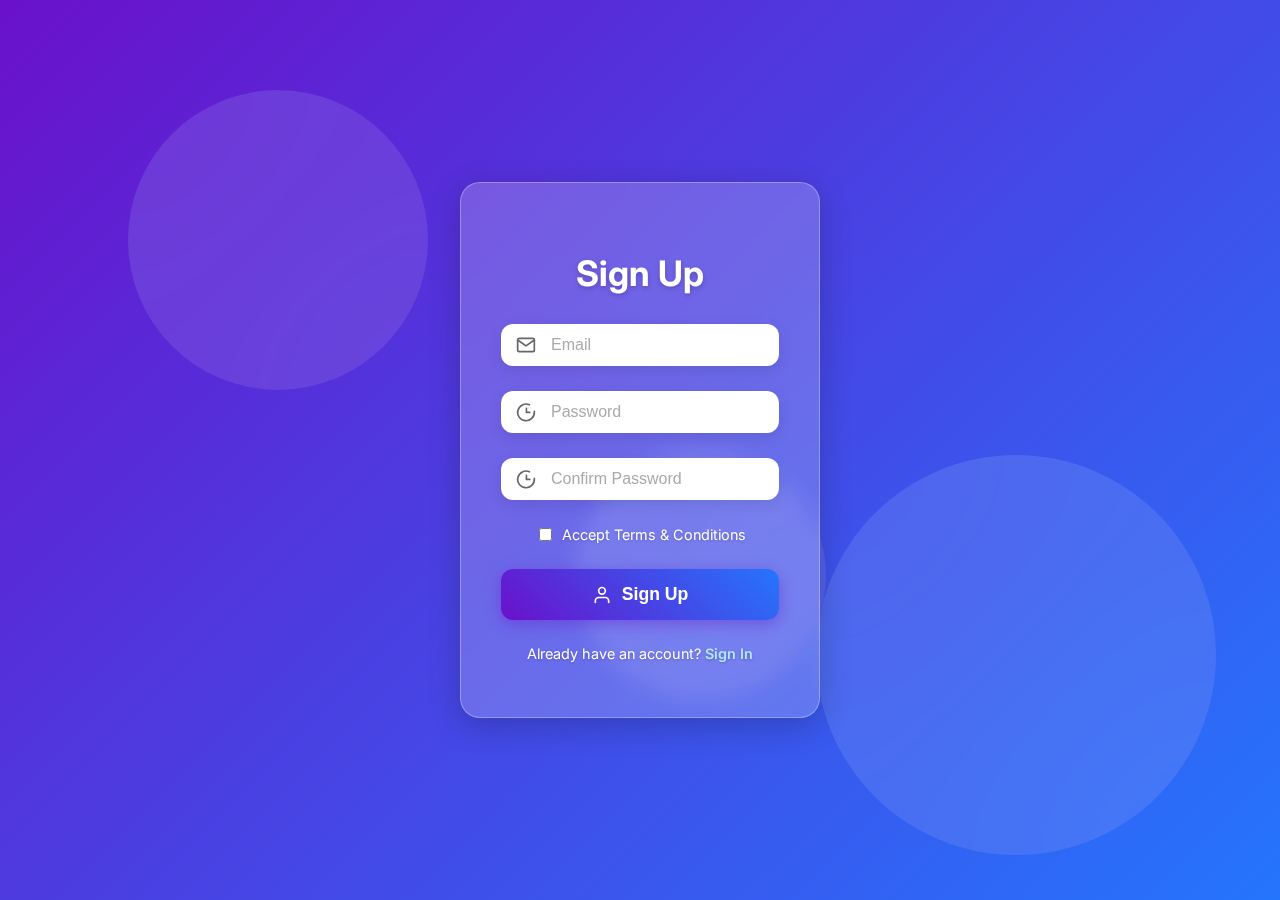
<file: index.html>
<!DOCTYPE html>
<html lang="en">
  <head>
    <meta charset="UTF-8" />
    <meta name="viewport" content="width=device-width, initial-scale=1.0" />
    <title>Register</title>
    <link rel="stylesheet" href="index.css" />
    <link rel="preconnect" href="https://fonts.googleapis.com" />
    <link rel="preconnect" href="https://fonts.gstatic.com" crossorigin />
    <link
      href="https://fonts.googleapis.com/css2?family=Inter:wght@400;600;700&display=swap"
      rel="stylesheet"
    />
  </head>
  <body>
    <div class="background">
      <div class="circle circle1"></div>
      <div class="circle circle2"></div>
      <div class="circle circle3"></div>
    </div>

    <div class="main-container">
      <div class="glass-card register-card">
        <h2 class="card-title">Sign Up</h2>
        <form id="registerForm">
          <div class="input-container">
            <svg
              xmlns="http://www.w3.org/2000/svg"
              width="24"
              height="24"
              viewBox="0 0 24 24"
              fill="none"
              stroke="currentColor"
              stroke-width="2"
              stroke-linecap="round"
              stroke-linejoin="round"
              class="input-icon"
            >
              <path
                d="M4 4h16c1.1 0 2 .9 2 2v12c0 1.1-.9 2-2 2H4c-1.1 0-2-.9-2-2V6c0-1.1.9-2 2-2z"
              ></path>
              <polyline points="22,6 12,13 2,6"></polyline>
            </svg>
            <input type="email" id="email" placeholder="Email" required />
          </div>
          <div class="input-container">
            <svg
              xmlns="http://www.w3.org/2000/svg"
              width="24"
              height="24"
              viewBox="0 0 24 24"
              fill="none"
              stroke="currentColor"
              stroke-width="2"
              stroke-linecap="round"
              stroke-linejoin="round"
              class="input-icon"
            >
              <path d="M22 11.08V12a10 10 0 1 1-5.93-8.66"></path>
              <path d="M12.5 7.5v5h4"></path>
            </svg>
            <input
              type="password"
              id="password"
              placeholder="Password"
              required
            />
          </div>
          <div class="input-container">
            <svg
              xmlns="http://www.w3.org/2000/svg"
              width="24"
              height="24"
              viewBox="0 0 24 24"
              fill="none"
              stroke="currentColor"
              stroke-width="2"
              stroke-linecap="round"
              stroke-linejoin="round"
              class="input-icon"
            >
              <path d="M22 11.08V12a10 10 0 1 1-5.93-8.66"></path>
              <path d="M12.5 7.5v5h4"></path>
            </svg>
            <input
              type="password"
              id="confirmPassword"
              placeholder="Confirm Password"
              required
            />
          </div>

          <!-- "Accept terms and conditions" checkbox -->
          <div class="checkbox-container">
            <input type="checkbox" id="terms" required />
            <label for="terms">Accept Terms & Conditions</label>
          </div>

          <div id="errorMessage" class="error-message"></div>

          <button type="submit" class="cta-button">
            <svg
              xmlns="http://www.w3.org/2000/svg"
              width="24"
              height="24"
              viewBox="0 0 24 24"
              fill="none"
              stroke="currentColor"
              stroke-width="2"
              stroke-linecap="round"
              stroke-linejoin="round"
              class="button-icon"
            >
              <path d="M20 21v-2a4 4 0 0 0-4-4H8a4 4 0 0 0-4 4v2"></path>
              <circle cx="12" cy="7" r="4"></circle>
            </svg>
            Sign Up
          </button>
        </form>
        <p class="link-text">
          Already have an account? <a href="login.html">Sign In</a>
        </p>
      </div>
    </div>

    <script src="index.js"></script>
  </body>
</html>
</file>
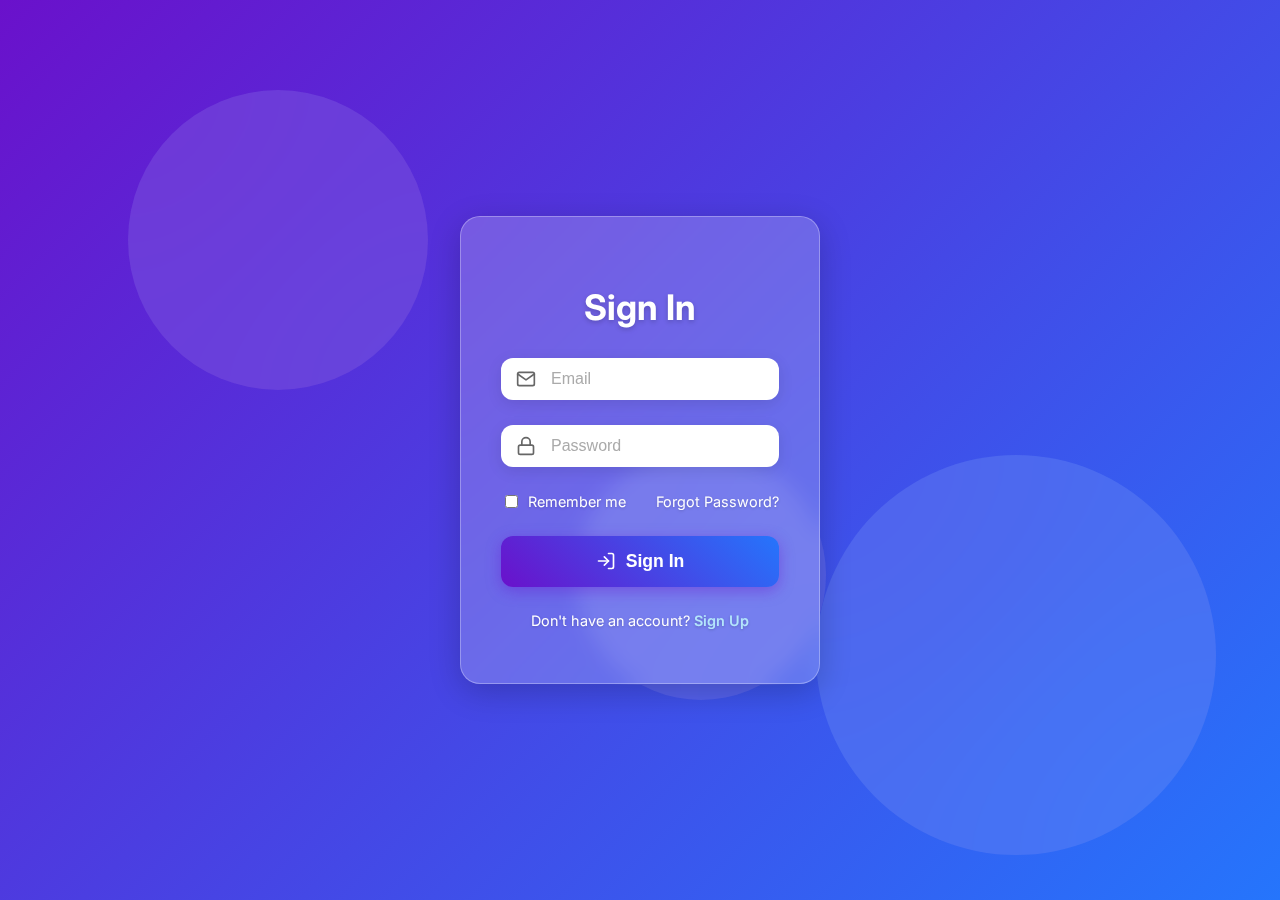
<file: home.html>
<!DOCTYPE html>
<html lang="en">
  <head>
    <meta charset="UTF-8" />
    <meta name="viewport" content="width=device-width, initial-scale=1.0" />
    <title>Home</title>
    <link rel="stylesheet" href="home.css" />
    <link rel="preconnect" href="https://fonts.googleapis.com" />
    <link rel="preconnect" href="https://fonts.gstatic.com" crossorigin />
    <link
      href="https://fonts.googleapis.com/css2?family=Inter:wght@400;600;700&display=swap"
      rel="stylesheet"
    />
  </head>
  <body>
    <div class="background">
      <div class="circle circle1"></div>
      <div class="circle circle2"></div>
      <div class="circle circle3"></div>
    </div>

    <div class="main-container">
      <div class="glass-card home-card">
        <h1 class="card-title" id="welcomeMessage"></h1>
        <button id="logoutButton" class="cta-button logout-button">
          <svg
            xmlns="http://www.w3.org/2000/svg"
            width="24"
            height="24"
            viewBox="0 0 24 24"
            fill="none"
            stroke="currentColor"
            stroke-width="2"
            stroke-linecap="round"
            stroke-linejoin="round"
            class="button-icon"
          >
            <path d="M9 21H5a2 2 0 0 1-2-2V5a2 2 0 0 1 2-2h4"></path>
            <polyline points="16 17 21 12 16 7"></polyline>
            <line x1="21" y1="12" x2="9" y2="12"></line>
          </svg>
          Logout
        </button>
      </div>
    </div>

    <script src="home.js"></script>
  </body>
</html>
</file>
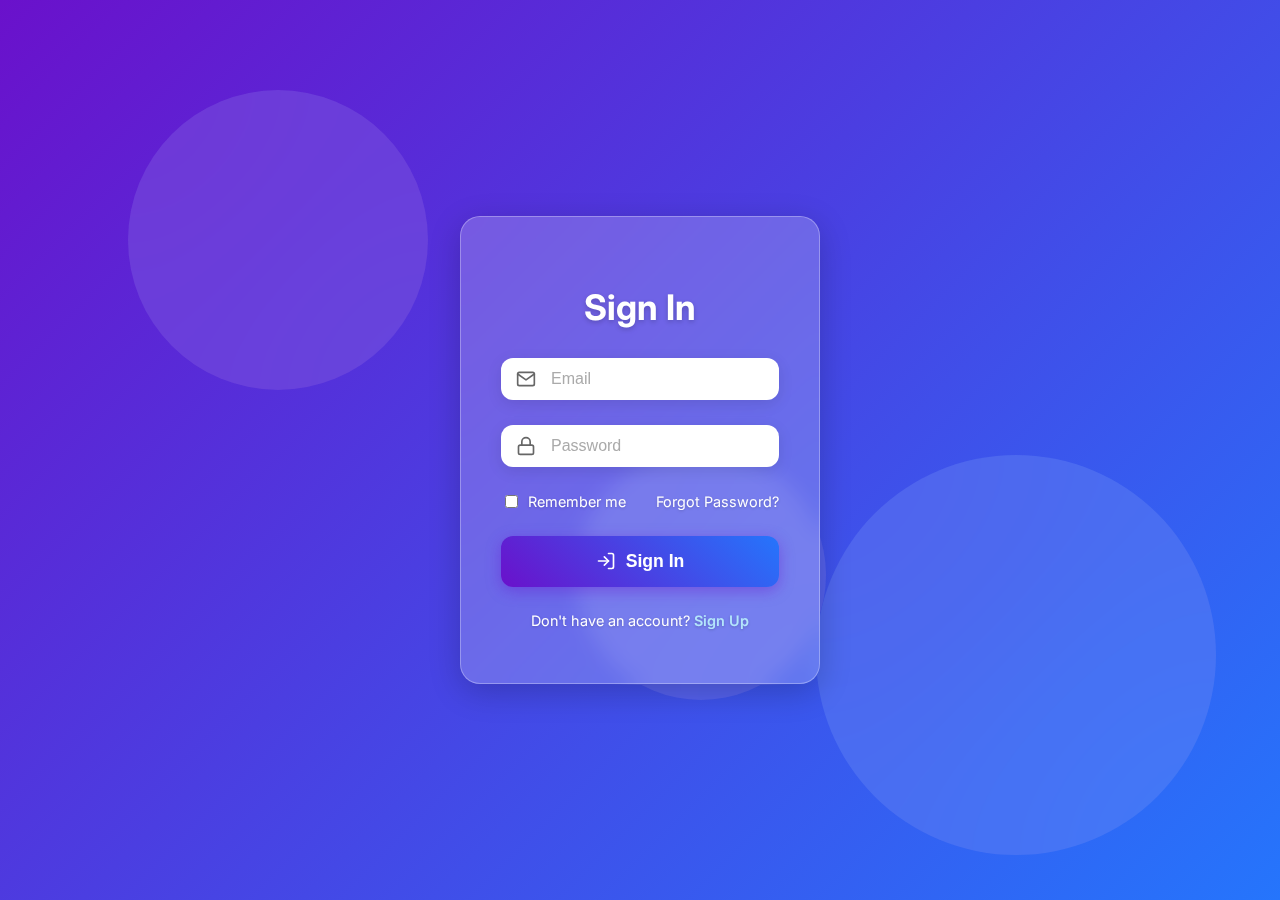
<file: login.html>
<!DOCTYPE html>
<html lang="en">
  <head>
    <meta charset="UTF-8" />
    <meta name="viewport" content="width=device-width, initial-scale=1.0" />
    <title>Login</title>
    <link rel="stylesheet" href="login.css" />
    <link rel="preconnect" href="https://fonts.googleapis.com" />
    <link rel="preconnect" href="https://fonts.gstatic.com" crossorigin />
    <link
      href="https://fonts.googleapis.com/css2?family=Inter:wght@400;600;700&display=swap"
      rel="stylesheet"
    />
  </head>
  <body>
    <div class="background">
      <div class="circle circle1"></div>
      <div class="circle circle2"></div>
      <div class="circle circle3"></div>
    </div>

    <div class="main-container">
      <div class="glass-card login-card">
        <h2 class="card-title">Sign In</h2>
        <div id="errorMessage" class="error-message"></div>
        <form id="loginForm">
          <div class="input-container">
            <svg
              xmlns="http://www.w3.org/2000/svg"
              width="24"
              height="24"
              viewBox="0 0 24 24"
              fill="none"
              stroke="currentColor"
              stroke-width="2"
              stroke-linecap="round"
              stroke-linejoin="round"
              class="input-icon"
            >
              <path
                d="M4 4h16c1.1 0 2 .9 2 2v12c0 1.1-.9 2-2 2H4c-1.1 0-2-.9-2-2V6c0-1.1.9-2 2-2z"
              ></path>
              <polyline points="22,6 12,13 2,6"></polyline>
            </svg>
            <input type="email" id="email" placeholder="Email" required />
          </div>
          <div class="input-container">
            <svg
              xmlns="http://www.w3.org/2000/svg"
              width="24"
              height="24"
              viewBox="0 0 24 24"
              fill="none"
              stroke="currentColor"
              stroke-width="2"
              stroke-linecap="round"
              stroke-linejoin="round"
              class="input-icon"
            >
              <rect x="3" y="11" width="18" height="11" rx="2" ry="2"></rect>
              <path d="M7 11V7a5 5 0 0 1 10 0v4"></path>
            </svg>
            <input
              type="password"
              id="password"
              placeholder="Password"
              required
            />
          </div>

          <div class="form-options">
            <!-- "Remember me" checkbox -->
            <div class="checkbox-container">
              <input type="checkbox" id="rememberMe" />
              <label for="rememberMe">Remember me</label>
            </div>
            <a href="#" class="forgot-password">Forgot Password?</a>
          </div>

          <button type="submit" class="cta-button">
            <svg
              xmlns="http://www.w3.org/2000/svg"
              width="24"
              height="24"
              viewBox="0 0 24 24"
              fill="none"
              stroke="currentColor"
              stroke-width="2"
              stroke-linecap="round"
              stroke-linejoin="round"
              class="button-icon"
            >
              <path d="M15 3h4a2 2 0 0 1 2 2v14a2 2 0 0 1-2 2h-4"></path>
              <polyline points="10 17 15 12 10 7"></polyline>
              <line x1="15" y1="12" x2="3" y2="12"></line>
            </svg>
            Sign In
          </button>
        </form>
        <p class="link-text">
          Don't have an account? <a href="index.html">Sign Up</a>
        </p>
      </div>
    </div>

    <script src="login.js"></script>
  </body>
</html>
</file>
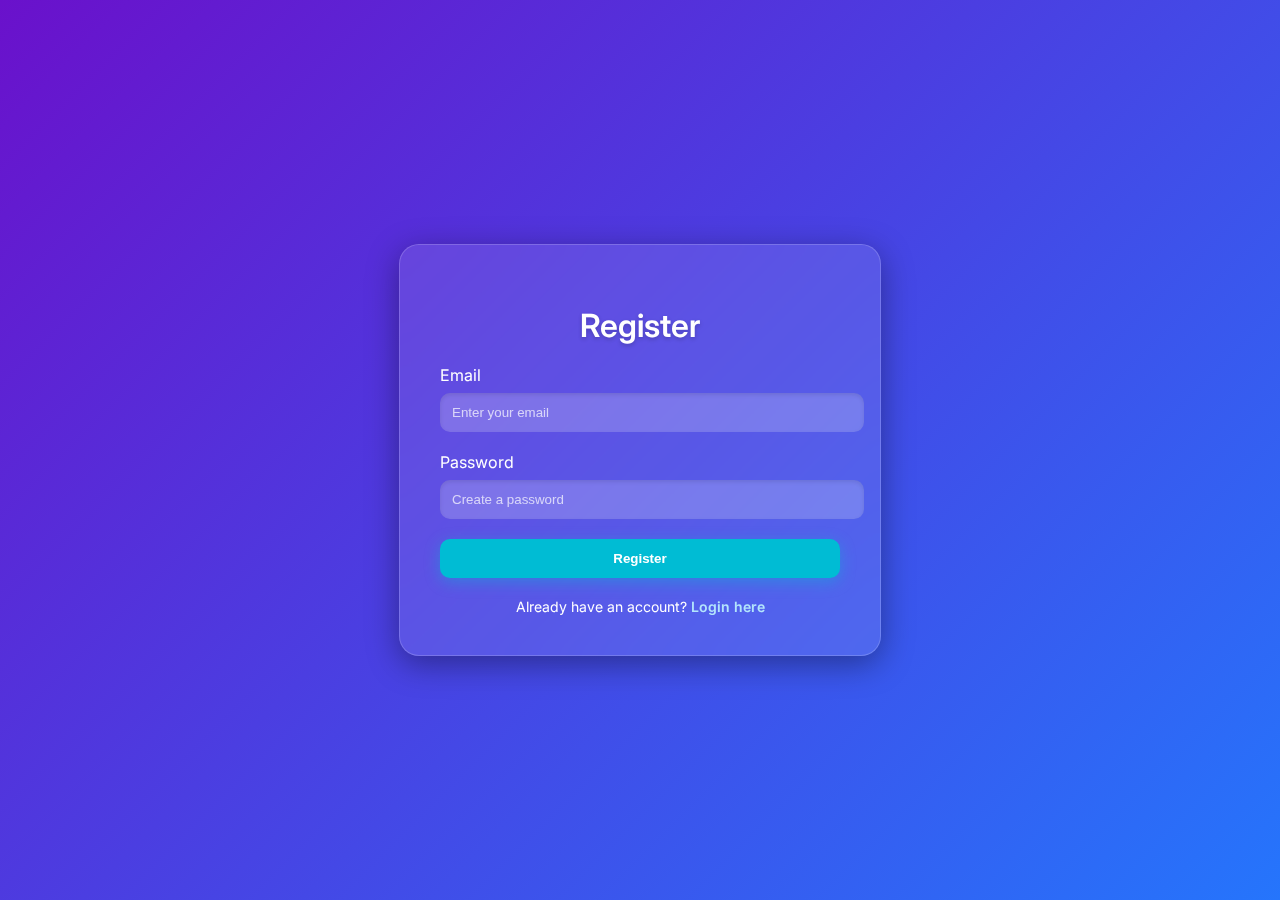
<file: register.html>
<!DOCTYPE html>
<html lang="en">
  <head>
    <meta charset="UTF-8" />
    <meta name="viewport" content="width=device-width, initial-scale=1.0" />
    <title>Register</title>
    <link rel="stylesheet" href="register.css" />
    <link rel="preconnect" href="https://fonts.googleapis.com" />
    <link rel="preconnect" href="https://fonts.gstatic.com" crossorigin />
    <link
      href="https://fonts.googleapis.com/css2?family=Inter:wght@400;600&display=swap"
      rel="stylesheet"
    />
  </head>
  <body>
    <div class="register-container">
      <h1>Register</h1>
      <form id="registerForm">
        <div class="input-group">
          <label for="email">Email</label>
          <input
            type="email"
            id="email"
            name="email"
            required
            placeholder="Enter your email"
          />
        </div>
        <div class="input-group">
          <label for="password">Password</label>
          <input
            type="password"
            id="password"
            name="password"
            required
            placeholder="Create a password"
          />
        </div>
        <button type="submit">Register</button>
      </form>
      <div class="login-link">
        Already have an account? <a href="login.html">Login here</a>
      </div>
    </div>

    <script src="register.js"></script>
  </body>
</html>
</file>
<file: index.css>
/* General styling */
:root {
  --purple: #6a11cb;
  --blue: #2575fc;
  --translucent-white: rgba(255, 255, 255, 0.2);
  --soft-shadow: 0 4px 15px rgba(0, 0, 0, 0.1);
  --button-shadow: 0 4px 15px rgba(106, 17, 203, 0.4);
  --border-color: rgba(255, 255, 255, 0.3);
}

body {
  font-family: "Inter", sans-serif;
  background: linear-gradient(135deg, var(--purple) 0%, var(--blue) 100%);
  display: flex;
  justify-content: center;
  align-items: center;
  min-height: 100vh;
  margin: 0;
  color: #4a4a4a;
  position: relative;
  overflow: hidden;
}

.background {
  position: absolute;
  top: 0;
  left: 0;
  width: 100%;
  height: 100%;
}

.circle {
  position: absolute;
  background: rgba(255, 255, 255, 0.1);
  border-radius: 50%;
  backdrop-filter: blur(100px);
  z-index: -1;
}

.circle1 {
  width: 300px;
  height: 300px;
  top: 10%;
  left: 10%;
}

.circle2 {
  width: 400px;
  height: 400px;
  bottom: 5%;
  right: 5%;
}

.circle3 {
  width: 250px;
  height: 250px;
  top: 50%;
  left: 45%;
}

.main-container {
  padding: 20px;
  width: 100%;
  max-width: 400px;
  box-sizing: border-box;
  display: flex;
  justify-content: center;
  align-items: center;
}

.glass-card {
  background: var(--translucent-white);
  backdrop-filter: blur(10px);
  border-radius: 20px;
  box-shadow: 0 8px 32px 0 rgba(0, 0, 0, 0.2);
  border: 1px solid var(--border-color);
  padding: 40px;
  width: 100%;
  box-sizing: border-box;
  text-align: center;
}

.card-title {
  font-weight: 700;
  color: #fff;
  font-size: 2.2rem;
  margin-bottom: 30px;
  text-shadow: 0 2px 5px rgba(0, 0, 0, 0.2);
}

.input-container {
  position: relative;
  margin-bottom: 25px;
}

.input-icon {
  position: absolute;
  left: 15px;
  top: 50%;
  transform: translateY(-50%);
  color: #666;
  width: 20px;
  height: 20px;
}

input {
  width: 100%;
  padding: 12px 12px 12px 50px;
  border: none;
  background-color: #fff;
  border-radius: 12px;
  box-shadow: var(--soft-shadow);
  transition: box-shadow 0.3s ease;
  font-size: 1rem;
  color: #333;
  box-sizing: border-box;
}

input:focus {
  outline: none;
  box-shadow: 0 0 0 3px rgba(255, 255, 255, 0.8), var(--soft-shadow);
}

input::placeholder {
  color: #aaa;
}

.cta-button {
  width: 100%;
  padding: 15px 20px;
  border: none;
  border-radius: 12px;
  background: linear-gradient(45deg, var(--purple), var(--blue));
  color: white;
  font-weight: 700;
  font-size: 1.1rem;
  cursor: pointer;
  box-shadow: var(--button-shadow);
  transition: transform 0.2s ease, box-shadow 0.3s ease;
  display: flex;
  justify-content: center;
  align-items: center;
  gap: 10px;
}

.cta-button:hover {
  transform: translateY(-3px);
  box-shadow: 0 6px 20px rgba(106, 17, 203, 0.6);
}

.button-icon {
  width: 20px;
  height: 20px;
}

.link-text {
  margin-top: 25px;
  color: #fff;
  font-size: 0.9rem;
  text-shadow: 0 1px 3px rgba(0, 0, 0, 0.2);
}

.link-text a {
  color: #b3e5fc;
  text-decoration: none;
  font-weight: 600;
  transition: color 0.3s ease;
}

.link-text a:hover {
  color: #81d4fa;
  text-decoration: underline;
}

/* Checkbox styling */
.checkbox-container {
  display: flex;
  align-items: center;
  justify-content: center;
  margin-bottom: 25px;
  color: #fff;
  font-size: 0.9rem;
  text-shadow: 0 1px 3px rgba(0, 0, 0, 0.2);
}

.checkbox-container input[type="checkbox"] {
  width: auto;
  margin-right: 10px;
  padding: 0;
  cursor: pointer;
  box-shadow: none;
}

.error-message {
  background-color: #e74c3c;
  color: white;
  padding: 10px;
  border-radius: 8px;
  margin-bottom: 20px;
  display: none;
  text-align: center;
  font-weight: 600;
  box-shadow: 0 2px 8px rgba(0, 0, 0, 0.2);
}
</file>
<file: home.css>
/* General styling */
:root {
  --purple: #6a11cb;
  --blue: #2575fc;
  --translucent-white: rgba(255, 255, 255, 0.2);
  --soft-shadow: 0 4px 15px rgba(0, 0, 0, 0.1);
  --button-shadow: 0 4px 15px rgba(231, 76, 60, 0.4);
  --border-color: rgba(255, 255, 255, 0.3);
}

body {
  font-family: "Inter", sans-serif;
  /* Updated background to match the index page */
  background: linear-gradient(135deg, var(--purple) 0%, var(--blue) 100%);
  display: flex;
  flex-direction: column;
  justify-content: center;
  align-items: center;
  min-height: 100vh;
  margin: 0;
  color: #4a4a4a;
  position: relative;
  overflow: hidden;
}

.background {
  position: absolute;
  top: 0;
  left: 0;
  width: 100%;
  height: 100%;
}

.circle {
  position: absolute;
  background: rgba(255, 255, 255, 0.1);
  border-radius: 50%;
  backdrop-filter: blur(100px);
  z-index: -1;
}

.circle1 {
  width: 300px;
  height: 300px;
  top: 10%;
  left: 10%;
}

.circle2 {
  width: 400px;
  height: 400px;
  bottom: 5%;
  right: 5%;
}

.circle3 {
  width: 250px;
  height: 250px;
  top: 50%;
  left: 45%;
}

.main-container {
  padding: 20px;
  width: 100%;
  /* Increased max-width to accommodate the name */
  max-width: 600px;
  box-sizing: border-box;
  display: flex;
  justify-content: center;
  align-items: center;
}

.glass-card {
  background: var(--translucent-white);
  backdrop-filter: blur(10px);
  border-radius: 20px;
  box-shadow: 0 8px 32px 0 rgba(0, 0, 0, 0.2);
  border: 1px solid var(--border-color);
  padding: 40px;
  width: 100%;
  box-sizing: border-box;
  text-align: center;
}

.card-title {
  font-weight: 700;
  color: #fff;
  /* Decreased font size to prevent overflow */
  font-size: 1.5rem;
  margin-bottom: 30px;
  text-shadow: 0 2px 5px rgba(0, 0, 0, 0.2);
}

.cta-button {
  width: 100%;
  padding: 15px 20px;
  border: none;
  border-radius: 12px;
  background: linear-gradient(45deg, var(--purple), var(--blue));
  color: white;
  font-weight: 700;
  font-size: 1.1rem;
  cursor: pointer;
  box-shadow: var(--button-shadow);
  transition: transform 0.2s ease, box-shadow 0.3s ease;
  display: flex;
  justify-content: center;
  align-items: center;
  gap: 10px;
}

.cta-button:hover {
  transform: translateY(-3px);
  box-shadow: 0 6px 20px rgba(106, 17, 203, 0.6);
}

.button-icon {
  width: 20px;
  height: 20px;
}

.logout-button {
  background: linear-gradient(45deg, #e74c3c, #c0392b);
  box-shadow: 0 4px 15px rgba(231, 76, 60, 0.4);
}

.logout-button:hover {
  box-shadow: 0 6px 20px rgba(231, 76, 60, 0.6);
}
</file>
<file: login.css>
/* General styling */
:root {
  --purple: #6a11cb;
  --blue: #2575fc;
  --translucent-white: rgba(255, 255, 255, 0.2);
  --soft-shadow: 0 4px 15px rgba(0, 0, 0, 0.1);
  --button-shadow: 0 4px 15px rgba(106, 17, 203, 0.4);
  --border-color: rgba(255, 255, 255, 0.3);
}

body {
  font-family: "Inter", sans-serif;
  background: linear-gradient(135deg, var(--purple) 0%, var(--blue) 100%);
  display: flex;
  justify-content: center;
  align-items: center;
  min-height: 100vh;
  margin: 0;
  color: #4a4a4a;
  position: relative;
  overflow: hidden;
}

.background {
  position: absolute;
  top: 0;
  left: 0;
  width: 100%;
  height: 100%;
}

.circle {
  position: absolute;
  background: rgba(255, 255, 255, 0.1);
  border-radius: 50%;
  backdrop-filter: blur(100px);
  z-index: -1;
}

.circle1 {
  width: 300px;
  height: 300px;
  top: 10%;
  left: 10%;
}

.circle2 {
  width: 400px;
  height: 400px;
  bottom: 5%;
  right: 5%;
}

.circle3 {
  width: 250px;
  height: 250px;
  top: 50%;
  left: 45%;
}

.main-container {
  padding: 20px;
  width: 100%;
  max-width: 400px;
  box-sizing: border-box;
  display: flex;
  justify-content: center;
  align-items: center;
}

.glass-card {
  background: var(--translucent-white);
  backdrop-filter: blur(10px);
  border-radius: 20px;
  box-shadow: 0 8px 32px 0 rgba(0, 0, 0, 0.2);
  border: 1px solid var(--border-color);
  padding: 40px;
  width: 100%;
  box-sizing: border-box;
  text-align: center;
}

.card-title {
  font-weight: 700;
  color: #fff;
  font-size: 2.2rem;
  margin-bottom: 30px;
  text-shadow: 0 2px 5px rgba(0, 0, 0, 0.2);
}

.input-container {
  position: relative;
  margin-bottom: 25px;
}

.input-icon {
  position: absolute;
  left: 15px;
  top: 50%;
  transform: translateY(-50%);
  color: #666;
  width: 20px;
  height: 20px;
}

input {
  width: 100%;
  padding: 12px 12px 12px 50px;
  border: none;
  background-color: #fff;
  border-radius: 12px;
  box-shadow: var(--soft-shadow);
  transition: box-shadow 0.3s ease;
  font-size: 1rem;
  color: #333;
  box-sizing: border-box;
}

input:focus {
  outline: none;
  box-shadow: 0 0 0 3px rgba(255, 255, 255, 0.8), var(--soft-shadow);
}

input::placeholder {
  color: #aaa;
}

/* New flexbox container for 'Remember me' and 'Forgot Password?' */
.form-options {
  display: flex;
  justify-content: space-between;
  align-items: center;
  margin-bottom: 25px;
  font-size: 0.9rem;
}

.forgot-password {
  color: #fff;
  text-decoration: none;
  transition: text-shadow 0.3s ease;
  text-shadow: 0 1px 3px rgba(0, 0, 0, 0.2);
}

.forgot-password:hover {
  text-shadow: 0 0 8px rgba(255, 255, 255, 0.8);
}

/* Checkbox styling */
.checkbox-container {
  display: flex;
  align-items: center;
  color: #fff;
  text-shadow: 0 1px 3px rgba(0, 0, 0, 0.2);
}

.checkbox-container input[type="checkbox"] {
  width: auto;
  margin-right: 10px;
  padding: 0;
  cursor: pointer;
  box-shadow: none;
}

.cta-button {
  width: 100%;
  padding: 15px 20px;
  border: none;
  border-radius: 12px;
  background: linear-gradient(45deg, var(--purple), var(--blue));
  color: white;
  font-weight: 700;
  font-size: 1.1rem;
  cursor: pointer;
  box-shadow: var(--button-shadow);
  transition: transform 0.2s ease, box-shadow 0.3s ease;
  display: flex;
  justify-content: center;
  align-items: center;
  gap: 10px;
}

.cta-button:hover {
  transform: translateY(-3px);
  box-shadow: 0 6px 20px rgba(106, 17, 203, 0.6);
}

.button-icon {
  width: 20px;
  height: 20px;
}

.link-text {
  margin-top: 25px;
  color: #fff;
  font-size: 0.9rem;
  text-shadow: 0 1px 3px rgba(0, 0, 0, 0.2);
}

.link-text a {
  color: #b3e5fc;
  text-decoration: none;
  font-weight: 600;
  transition: color 0.3s ease;
}

.link-text a:hover {
  color: #81d4fa;
  text-decoration: underline;
}

.error-message {
  background-color: #e74c3c;
  color: white;
  padding: 10px;
  border-radius: 8px;
  margin-bottom: 20px;
  display: none;
  text-align: center;
  font-weight: 600;
  box-shadow: 0 2px 8px rgba(0, 0, 0, 0.2);
}
</file>
<file: register.css>
/* General styling for the body */
body {
  font-family: "Inter", sans-serif;
  background: linear-gradient(135deg, #6a11cb 0%, #2575fc 100%);
  display: flex;
  justify-content: center;
  align-items: center;
  min-height: 100vh;
  margin: 0;
  color: white;
  padding: 20px;
  box-sizing: border-box;
}

/* Container for the form */
.register-container {
  background-color: rgba(255, 255, 255, 0.1);
  backdrop-filter: blur(10px);
  padding: 40px;
  border-radius: 20px;
  box-shadow: 0 8px 32px 0 rgba(0, 0, 0, 0.37);
  border: 1px solid rgba(255, 255, 255, 0.18);
  width: 100%;
  max-width: 400px;
  text-align: center;
}

h1 {
  font-weight: 600;
  margin-bottom: 20px;
  text-shadow: 0 2px 4px rgba(0, 0, 0, 0.2);
}

/* Form elements styling */
.input-group {
  margin-bottom: 20px;
  text-align: left;
}

label {
  display: block;
  margin-bottom: 8px;
  font-weight: 400;
}

input {
  width: 100%;
  padding: 12px;
  border: none;
  border-radius: 10px;
  background-color: rgba(255, 255, 255, 0.2);
  color: white;
  box-shadow: inset 0 2px 4px rgba(0, 0, 0, 0.1);
  transition: box-shadow 0.3s ease;
}

input:focus {
  outline: none;
  box-shadow: 0 0 0 3px rgba(255, 255, 255, 0.5);
}

input::placeholder {
  color: rgba(255, 255, 255, 0.7);
}

/* Button styling with hover effect */
button {
  width: 100%;
  padding: 12px;
  border: none;
  border-radius: 10px;
  background-color: #00bcd4;
  color: white;
  font-weight: 600;
  cursor: pointer;
  box-shadow: 0 4px 15px rgba(0, 188, 212, 0.4);
  transition: background-color 0.3s ease, transform 0.2s ease,
    box-shadow 0.3s ease;
}

button:hover {
  background-color: #00a4b8;
  transform: translateY(-2px);
  box-shadow: 0 6px 20px rgba(0, 188, 212, 0.6);
}

.login-link {
  margin-top: 20px;
  font-size: 14px;
}

.login-link a {
  color: #b3e5fc;
  text-decoration: none;
  font-weight: 600;
  transition: color 0.3s ease;
}

.login-link a:hover {
  color: #81d4fa;
}
</file>
